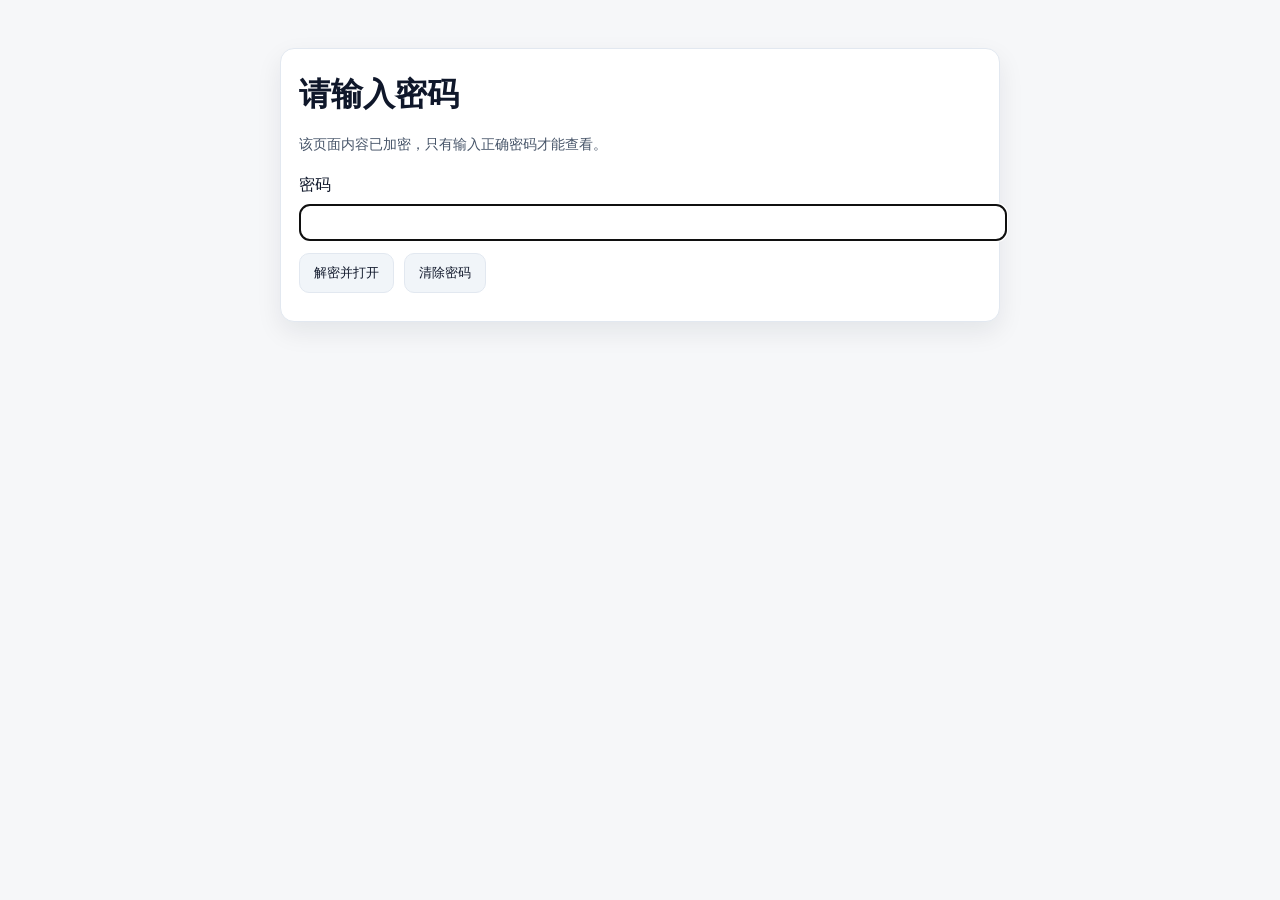
<file: index.html>
<!doctype html>
<html lang="zh-CN">
  <head>
    <meta charset="utf-8" />
    <meta name="viewport" content="width=device-width, initial-scale=1" />
    <title>用户文档</title>
    <style>
      :root { --bg: #f6f7f9; --card: #ffffff; --text: #0f172a; --muted: #475569; --border: #e2e8f0; --link: #2563eb; }
      body { margin: 0; background: var(--bg); color: var(--text); font-family: ui-sans-serif, system-ui, -apple-system, "Segoe UI", Roboto, "Helvetica Neue", Arial, "Noto Sans", "Liberation Sans", sans-serif; line-height: 1.7; }
      main { max-width: 720px; margin: 0 auto; padding: 48px 18px 80px; }
      .card { border: 1px solid var(--border); border-radius: 14px; padding: 18px; background: var(--card); box-shadow: 0 10px 26px rgba(15, 23, 42, 0.08); }
      label { display: block; margin-bottom: 6px; }
      input[type="password"] { width: 100%; padding: 10px 12px; border-radius: 10px; border: 1px solid var(--border); background: var(--card); color: var(--text); }
      button { margin-top: 12px; padding: 10px 14px; border-radius: 10px; border: 1px solid var(--border); background: #f1f5f9; color: var(--text); cursor: pointer; }
      .err { margin-top: 10px; color: #b91c1c; }
      .muted { color: var(--muted); font-size: 14px; }
      #unlock { display: none; }
      #loading { display: block; }
      .spinner { width: 18px; height: 18px; border: 2px solid var(--border); border-top-color: var(--link); border-radius: 50%; animation: spin 0.9s linear infinite; }
      @keyframes spin { to { transform: rotate(360deg); } }
    </style>
  </head>
  <body>
    <main>
      <div id="loading" class="card">
        <div style="display:flex; gap:10px; align-items:center;">
          <div class="spinner" aria-hidden="true"></div>
          <div>
            <div style="font-weight:700;">正在打开</div>
            <div class="muted">如果当前浏览器已保存密码，会自动解密。</div>
          </div>
        </div>
      </div>
      <div id="unlock" class="card">
        <h1 style="margin: 0 0 12px;">请输入密码</h1>
        <div class="muted">该页面内容已加密，只有输入正确密码才能查看。</div>
        <div style="height: 14px;"></div>
        <label for="pwd">密码</label>
        <input id="pwd" type="password" autocomplete="current-password" />
        <div style="display:flex; gap:10px; flex-wrap:wrap;">
          <button id="btn" type="button">解密并打开</button>
          <button id="logout" type="button">清除密码</button>
        </div>
        <div id="err" class="err" role="alert" aria-live="polite"></div>
      </div>
    </main>
    <script type="application/json" id="enc-meta">{"payloadB64":"jEhaqOAOjiu1A+tj0Jvh/zWDNK/wl9lA2ZY7osDMqxq51q8QvCNyTH9gUXPzsuSevBsTMvxIjzrd9Y6y8qqQhXO1RmKj32zvby8GD9RoTr6xEVg1u6Owmuye+IimpGZYLZZqCczARMl4127jR6XAvvO94yKS2skg0kp1iP8J3xS0akmerJfagQNnSr1dVG9Uqak+dvWjT872isn/eHHknHmYlenaC9Wfz+bGkx4yZbV9Ud4G777Ds5YlPdxTtz32/4VIgERc9siivLDOHUxlCILuqEpkZOQHeJ3jpTrItwcEwnLqLmr5jHor9ObPiS+rYtTXLZtDbRzMe1X31Y78k1pFPBrEFC0ww0TmKSXjjN2vAKFHt15Wex70G0Ze5Seod42/vPXMb7wYlghpUyUvdgCQCWikLMfb75WiWg0UYBRB07tRuyS/g4HXwehTsH6gbHu6OqVCSdU9/dJaVPhRsL1zURxMmw/CBSiNIyWbjNj4VxRUYsgsk60gL4SlgTLXHTE1Ey+LqF35NcSyYJe9jRpz38o1hT+JUAVyfvm/J9WMt446OHMZvlb9KNi6KwM6vZuG8uAVrrrKOO+V9xuSkVKLNLpEbHuKq+FUNcDCaASUP5/nzmIG3AzUEiHUBc05NUNE9JFW+VLnNwC+jhsbeu3U+ftnTVaxvSicL0At8mkc5P381E75ED+yM6BCZlwo9efAOhDklqf8o0Dq7n9x/tKeW+vjUmt1Lm4AQtOXknZQ5Vy5b4RuDoyltXRQ+h/ZGrxwPMLJANvTBILETikqZ+tW7s/l7AKsbeyjqnQMsMzJWKBCrPoeW1OY27R0YY6nwXANn6B1JrvrUiXIaYVgJvQjXsZkLj+yz9rUcXbq1XEHM66pHkjQ1FFZS5VyAgzmohJWnwLi0cgcCnEZEQe6NvXsH/5UfuWc4K+pmGfjOeCyl0/EuAgoPIsFWSWdxnv3IVBzZTnzG8Mz7HOsQ7mstZF9RpAJKL2nqcndBgIpulzaOLb2GFxfecZFD3gfTD4MW30Gpbuo6nRk/KB+aGSVeCy9c+Fbm7z20wZGn/GigaaadI/JmTVH3X4Ur6T/HhJpgXVoJ1zH1OqTZl2Kp+GYcM7ixMjMHXwZHb+GZdYljsYTmdx7XKD6/gLGnPh2OYOVJxrWcTIt8MA4u9f9ua/[base64]/TgYUzxlIebcY/Qx1LQihlyjYSMP5MOjtvM2d0iyUs6Vjdjp9CitPgALwV55R+n60Hp8TPZrtjeKEMF/[base64]/dVKJIl7v+mugXnMxjT85GG2CTH6QdXac1Zj2mAhPQDHNVsVI671N2lJe7lxS28MtxrI+r3mI8VWfzin0ZzZxeFpH9vr5vDdpUq37x6Tt0eDXRUBlif488y8TbOu9z2Nc14QxBTNovW/WYRpBaS2WyDGCy7DXRIYDcvu8NTLpUSmr7SFqUvu/nBDHumwf0mt4Ckmto7LEQfiLeX1N7BQSZeH9APLyt10zR/MXHucgQAlabpDwRB3Ek0CiDl1o8wgpbXC5RZuGSLq4nHYWf5FawjSE9+u/RSqLuE8UBCDqBcRksO413qqHpUrA/J3pOsKKb4quyL6k9dNBynYqPqQr8FPyYx6e51sG7iLS2BX8k6uzvKe5aYmQdL4HTxN/ZipdxvgxAABPRDqvv+Ag1f/FycuFaH/N9rRQaroDWiAMmU1f0It0c/B05VDTW4b62BuBJl6fgmfv2hCeIu3R8UMCHlbsqIZpAQdxzWVjEelJ2bwsVFivjCYLNtY7Yep8tH/cW+T+uZGTorDXEKAq4cGXSrlx+WEn8cPgNuOAwEXEuLw4mdxyGXZvNz6Y1u5Cbl6Z4ZALrefVOXkGtTCydmh0QT72wlPA202YLsb53zBic3ISuakKI5PcaMYrtMfNNuDYd6OLGMdk2QsCXCuOv7rAjDEZ1Ey1i29Wxs9XgteBie/lZCtvT0CH38JlRLzhGoV18gostJ/HItu00twbR9wDXuQdmUaUVsejGBZlCk82pNMaNNXD09Dae7kmRc/xCm7r0Dv2+PS4ILGpskr+CtJGgZHmOUGHZWmX6GgUcDUaitI+FtSIRyFfLgrVNp7r7lNUkrLxQK/QxgHUDGQ+U1lXL+Lu5qndPRpektGScob8rUw/E0AnUOZ/hDaAOv+aIfWEj+I/x+HtPD9ByX5Sg5bcitqdIkBrCNyoDeEjlfs3+HDHenJREhDDn+qZSZ7G299XcQYSRFPGsf3tXxgUoS7ZdaLFYjQYGiYecXc22yaLcT4ND9V6EPwy3pq2iBlhLHJ1RNxCTXWvRUj1m2vFCyLO2UNfdYp7qjX7NgS8OzsoZqvSDC0r1c1/Ma8spWkCaAz1Y6AQy++BX87v76v8uD2etHn4MjSPfxkzXkZ/mB7GxkWCdOKZFr0QDbRwFZ/Dac51Ud+7anDCOgnLaf3AuY/U24p2Flukaocx7FGnRACpyVcmQwXgav1/[base64]//nsUvE+C1GlR9VJmUfzEfWi7EhVE3KBtbjUF4jT5sjruj1pMoYIFrMDb3uEP5IVmjjmIwP0jnnDHJdaRH+v9LwJhIYZbdcei37X4vjMqGh9XzrqZ9RmklRLa5K0i1KLuguE+/oF/zilj+6hP2oAR75EVoUNuUJ46nrqQGsJYtqPREp8RkY84uVV7Bi79OmoS7uZBRuhEtCQw4Op1sPyPR8PfkQAndjmqdwHvhvdU/TsxixbW79iJ1y9gnlJPq76LIEanVExw+UcVTpA2/bV+1zbWxPednJlX5hwlS6xH4nGuqKcPgM9e2G+rYp29c2r93YUH6HulFo8oqOJbCQQleC8qhXXm5Qmqb7NJ/oEfmcql4YxfVtX4+SBtbPLf7BHT62sHXvkknFKIl3cZHwwW3nz8Fb4u39WBiq55V72SV3kvaUEoFLX0A8zj4HVeN80eIrq1N2w+exaNbO1DVSl6IJWczTQPv94tViJ+xcp6I3nLy6ASzTAaEsh/ZEmVslW4HiL4skrYygow6liax/UsYM7ga7D1pksiXAzbAildFAzso9dt+JAHQqFykUsVlX1dfyIP45fn/A4f2yXPfQeSdCYwUSXmcSQxZ/eH9WfC51SGH2+astaQI5dRLIXyVSuRkjW7JWctDgJDsRKTNoj4Kik9UlN1S4PD5WWvsD9qiJdt5cEU4mtER5Cp+QUYR/er8HaTu/PaT+sR6knxcVt5ULJb2KPauZJoFMYq8r2mDTjLF75GVivoj1OnnB1gj6DvPxVGRTJHozJbnJ9kbYAooVGZR/JqERHj+MdZZwtCNjS2d50A5SKWnrmRGRoAiwnJD01aRGikeHLMmzjhaqQgIugA/UZiB4fuANNop3CS9qGZ212Yyyxwc13mZHE3xT6mY8SSqKfWbdBopicV1/ZTlSO474F9tc19gqcJk5m9oSP+XELw23HlQm/n+c0hGVZVRqI1lPVUFKHJJW0nyVdsXp79MD54zCoZ4cHfAbhjaDnFbomhrUC0I/[base64]/R5A7pHA+gvAlNxxLDETZ3pI28VOxAo6nLdXzUcW6f+PfJe6gbYtdLFTlXch4JOLKOLew4M8+8EFHxmttpsGRcwWcWRNA0eVukLpiSpZlABGQK4FZvWW/eIOn9gnEInHFIKECyOxUO1BJeW6BeTTO8KNGt9QNWnTAEqjB8xlozEHsh8x3qGzfgAbF/PanHUjGxza9lN5i2o5870Bxor2SZOzkyE3uE07Gq/8SVZxb/iPjBEK5w5fqhCz6f63sa+k9EQ5i8Y+lTm3ysayMMzBdsQwj6ACH4KmbH9wPC0dgPsImpyEDIMLHTIK//J/cef6ua7i9G8mqVTYRtNK7Rjmn1BLWsFhH/[base64]/xFW7zbjciQPKTFF76kGE6fLO9DfHezC901HB0PHLP7WOGh/uB3rlP4JAoazrTc9HfCQap32td+tttmEGn+SkNSIaGCTvdyYDURmDLfA857uv2t/J2WbhofJXhbbBmebhWCRGRLOpR33bzl82bxiHSYz+toG9VE0Qh12FDydn4DAvln9bgJEZzRa27PA6fLVwdD9tRhhhN4yKtMv6iWMQqVvmmguLxUEo1WSIQyNCyHBqbmZTVxdthLjxElXFvGpuVnWU73qfobQP6XBE0IuC+mtTgYWzZovYJgxHd6/6eB+ai+MN94rwEVQURRwTXtw5mWk6/iwJ5pMpavBOqQ2Jdmk0OlAJSUK3cI2ig8xfBNb2HkRY6WZquo1mYXwAVAfJ7RtWVEt/yj/blq+71mIbe/KFPQeA8QVFq13h1j9w/KspnhkN1md9d6Lg6dKu0gZ5NTNSwo9E9wvPE9UumxVKFeGk8JB6et57mxD3wk/YbZk2sj1xiaG0WJVhPl5eHX0xNXGd7csD9oC5EcAhPH72dF2DP4KDIsCYO9heIV3MHlIyk+LvHKI1OqOmg3dR1qBz+DP6qka+LKUPyDeEv/UJDTmnSGFQqhofgCOZ5fQPxhpaAjRCDwSk3uUblGULxYJYjg6GPN0GVy9QShcIhH/QvGwCk646wFggiZv4O7kUG48vW6WwN5fYg1d6SG3pgHOpJ4VzutQOyOpklVcnldION1nOenMLOuOT+poTJl+B3iqL2fMtRgZnxXKU9SAunakQz9RXh4Wc62McJ8Iodk+TNXQW6JShqBuJKoJl8k4y+tegm4I4a1i1U/WBwS9PXYhzT0BIFXPX1kKSGjYB34WCG2R4lNMMrGVwrDTXWw4I+umQ+Ysi/BozSNU/pVMR3fIo55pElzabI0li+F2ORc02hG5kTW8uayaZGoeihkabDvwOJccazLvA1BFSGeNzPCz4xC9zA0mN3sGhRlSuoYMbIOm+1b3uY6ZBuyvgNxgtNOKuraMy0Im9P/Ms2Z9FURI5Vm2u7w80AZz5dHm90dYfQN2IJhHsl1EvtwdBEzAov8kDnfLsSiVLHyBUG82oi2Eb5svIsHqNkbzNOFKShmsUWrPB4g7DUcm9JHrUAO1KrBgJgPhUF9rDFq925lK/J3Yudvdrg5AL3XlXCCAll2VtNi4ennewSigPEUOUKofzMJMuCFBlFp2wXnsxKmM6Iv/WORQXHEC868mT9RDQKoA3r+ToAkG5hc7pLQxCG9WHZyavmQakiGgGjd4e9DYA16bbRXfzdkddjYwBntL1P99p+o8UGt4pstCoGfTQr8U3V/2CUHq4lUFEGsrE3rHjOxqnW0pl6kHKi5FQ6Si65ezKaeYzhUxqfF9d0Y1ZWidNKVztCGq5zUO+w9qEV8dlAZzRvJscbxJD291mVN40r5+reL9JtOKI0UYBNLz8FOk4962+F4tmdSh+Kq7ckyXsunkwq7ESOzI5igIJtyP3QlRaawCY/VpY0wcS7ZB5J9vGe56JKjxtrTwKeuShjiJHkBneRoRzaI2YI3a6LZ9PzujqgX1R0cNv+yo0lJiBk1EB7NkmevmkvcceZv72fMWnfYrno+M8ilvNQh+XhkdW6UTvUxxzr0L2vC7NxfJ6qsd5ekWVIuXTqdtH/svphAHXPL3PHSetMfsIgYF32kz98D0jZQITIbTTXExlXDFxu6rRgVeLdNM7uEhO/[base64]/xzGkD6CZNFfzrbxSh2iQ1E1co7pxKQNG4Xva8E+WwS+oW9byif6byrwt5I6BFXS+SbJdI3N9orbnEPWNGKv65f1YFy///G+2GwsFaRiq7whsIaw07baBElyF96bU3S/vs1pKWlwP7m6z6Ojf9BRr/JrfdJNcMMuV1wUYZLh19RVUY8AYwSQqqq2FdnART7/B1EVAXIY1faPuYuumCovp5rNlYCeAwuK4wwbWxoXHH0c18/ZWh1BN3F7Jam0eIfFSZMPTDTUza02mS3xYTs/5G6AYrk2vrJ6zrjBdaT/TCNKBa90MCvpWxiSxv81/[base64]/yH9MQhmKBxmAnGdERPmwZ4dAgvkgs7oYz01tNOSusilvxOueY6fzde1Y/N2uIsU56HYTgNn8LvPCOdoE+60nH/9Bwx5CLprvYpP+o5W3cvGKvN//[base64]/25gEpO0leJIN/KFu5yIwZ13ELvsd7S2OlAYSM1mWpSuvR1QVx6Amd121Xu/3VFTTo0L9U4dU/+EoPGxZC+XG5s+xL0y/dLgHzjCbW83kGbX23lwmOU/rhGGRJsYWKScTSdF73vjAZfZktV0UMMSGqzwqhzfs1Gw4vy6yYNONV/yM8+jAHKNI+segwtc3FDSckJa3QhHfQ0v727rB9pFbfw2oHiv9VGhBhwoONzB5XdPI5jPhxmc6fRnTclrrU9YnZTdxPGE1l1DBFdT0GKU/[base64]/uma1Qf5OX4wu5R4w1+MrgucDfFX0/jIwW+HDEIY26GoOnU3j1K9pZJ5NxSKMWOZyZUJhjZxrz4gPOWuAWcY48XlXBrXL1pF994l8LVWo17OYNxcmKlS+NVyUdl/a1EeVeZAdoOvHc9hXsELeW/GC/JLTQPlMm3MmYmnN/7zn3RcE9FZmrENi4JjD/x6xLK2B5K+qPSdll+JCCNLdHuqaK+lwSsxHmkmt8nyojTRZQiV4UroP0viVUxWcUEBIj8ch/2jJo4BWdtFvuKeHE/K4ga7VjwUcCNMH3BZisdwT/SDpDDsnlHwIzbhNd0Bp/lGj+/quYtGgagaAxIMt/vczIVXUq0Nozb2pzuPrSC8bswyq76ZjUKosPtPgj4lv7zxK4zu704xenanRh08A3yk8xUj5EAYVoy02yKBURRmGcLwdgs44oPppXj2yvBeDmXy9b/c2guoLCDpXkVHr7l0EtqejvhLAEWz5E6aA3hMk3KP5TbbXrWda5xFNAgxfcRSb4UxCFY1A/l7fjftt4PbblmMHix2vFweyYPMzLdwPS3ycGlR8yqofgYEPQbcH/eATgvOpXKCtHqnio5UuTVm2efg2TMhCT/xE1LxA9PIpilrtnS+0lI+FexeCGRwhwYj6UWu/PVkpSZJAoeEpVeH4o14sD/[base64]/UdZ/T2uoLFDWUqTtrbqKmLKXGu0UGVArNnlgtx414n4T2Fpk1jImeCz/0O0kc0assrJDLr1HSoX65WVb6LhN4UT2SveiESHP6VzEflyhd/rqPbMOY8bmJxOxGuk2sh2QFOrkfSkVLuy8Vl2DSe7kqxltaHIC9Z7/roekP/ge1FEG2y531srvGXTUFEAZ0Y+lH6w1yOZvDbrgRTS/MG4W1akfuUB3WOHdMjQX+EEesVPlQqFr1cpguHHtO9qw+p3H0NjTZMN66T955D6DDyvk4twM+XmLA7/bHrYiwjfYGZ26Gx846dAfWoSHORnE6qZ63cUmwXpqwgynM7FMP/8gPIKUS0W6LihEFV392RkrVdZIRXYQLRQJ8sbfoT8/DNMyhbOYFlxu+k1I9ahPyAChRW/auJaV/+hSq+I4YuJqzLEeudYIhTWN2k4TD1AuQO8fDLHp3votIigDTtHt2xawQX5pvWeU/DzL0VdaESPYvaNkFMd7egQFMrZ+VgoZhbAF9ZQzk0zxz3oUtSDrR6GFYn5Q//f0pDAoyPSoQ3ieJlrTr8zcjHCfvU1WZ1dNdrCLnaCXjurtOfANJadLg2goBgvJB04pQFAm51waahcK+++EN3YYH9FNn8vVpnpYCEKXvDMiAoDDJwRBe2xCcfBdxD1MjYWefiWTPO6Jv1idrJ7tePtxOjBBC48dpnCuuRqa5RT5ylPYhy+ZdYqH7KvcgMq00WbS2cLI/H2DAoUYpx1tIf+XzdQ3R17TklZWEBD+rC/WA+06rvRa/[base64]/EwqhzJToZD5PDCpE/jWUoDFUGVEPpEXm7VvA2lfS64msRFZrRqHfVcI8IlESdFmft7InhMl5lhVN497DWf3r0RdkhJiym0cTunbzVPuT1Q+WtB/Olvq6WaOArqaFUUHoMqjn2WT3Td7Qa9fakA9XFrkThWSFXxMyEURgtkcBWudysY9wQbOxwQLrMJ+9NQfYhyQY+QsZrodqj+Xf2nyYPuxDfuqfehDc6VQ6Tq9AWSJKTiMIVPvMOUWws+WIsOdPx0FOTYzRUQIOtYeO7yaW4qEvSB+1nbQEzPookvO71gGEWQbx/SWfpAQme3AISbczyBZHfpC4O8kf2TI7+nT9A9IVfLyj6NTI7ul86lnOJJLbU6hXIjNqDU+nuLKNICTTBI/jkYbV9K6FKaCObEr7SSAccn8+BWPKGjhLBoJd2d8idx08A1t5/R2RaD689uRe9DwjXS/ksVEM9nK/eU1uowoW0KebL/PTuwU4ArLmbGTO7+b5DD/[base64]/K5ccB49MMA4OTUksm3nAcjDDCrBkrEOuGmvno7bn3OI5njMdXDE8F8og5ezN+EVxv8MvX+zZO1BgNxEpl8aoB3V8sNJSTy9McdCWqsqsUU4rCZYvV7g9R7JpS7EkSuVf83uSxm6pf1z6LES5VRtijIqbIQYwWfZQF/LesUKSRCQ/XnBUl2ZW2KfvgZ0H1E/vX/pGAerQyQKYsA6qosrAg7vi4GqlmwRAuKTJgJ+KVWWjoNKZBCF4/VTAPPy6y8OrJyQndj9WHDSpYDESD5HJMc0goBBIDeXes4kkWxveTS2aQ26Dcs64/1v9qKZYiW8M79z+XoXB+vR2+OZBuadJ88evOYe2/RHqOKgGu5IqXIThG/CqLkFWJo2Py1/+IPBKPaj8k+u2vGaZYcWqdm5OstFU0quzptnMtYDOCD4NPoTNO0BGBE/Ogo5dhFk67p8vogC0cmkP+CTdegoWvDTcOfDPmxNU84/JpUhWn0nq0HLl78Xg4naidToI5DC84XFc+dLcUBpT1zhC/wj0E71Iy3mZ9eDefZrPEMFDfeq+jfyriHxaNH3JLIAq7q0iRjzd3CILfLhZFvVEKH/nUBVbPTDQ+S68r5MKCPQIGUrK0ov+t9ib4Bt2H4HdyrlB71rTxxx1y+pc7GI9a4g2tn26CazdepHxKgOulILan6U9CDYRYzxltH9at5D0alo8zCvRE+Y3Sjp8yz37MAVwc148QufNBoB3i/7YA9DalY/QOysnv0MCaRRgLapR1apxxcRk0e2SEB+ugUIZeC2hv+j3Bo2/cvqu3m77U5g8n0mzjm3Q7zY9Asuab5biRvPN/Z0VTWxDnd/Rf0KDaYZEN8vgKNBS5+YsfOSUxkWPHjV94NkVWSD6KwTGLnaNa+1TIZ5ChU9jEkKDhbNDKhDBP6snKKMEUETB9Z+pSAXuHVvLo5XwhDiBGLnmU1owBaVPNmZQ3BP/vzTfJ1rfs5XeWCme/jd2/UHZEMNs71xEVUiIXNPjD6qHnruR3kNjNxkHUGLUEheJBxm30Pz5Dzpv0eO3aLb80RF/gUKuIAq8tcWsRpnFDdqxoWzVlNSp49WBsbNRpAAvQqEP+pAc9lfVfBQn5Q7S3tiNJH9U5IHwz86di03ttoZNjjWAu5P45whDkZ0zh+0AO4MeGsmnFsELmb/xwrUbW1c/W7DKVy2Fhl17CIh53BIm0P2aq+UJbamO9dacdoXcQV4wlMgeMNwtfSmh3KsXL3BabfsBvMFL9kC3RH99PPKTbCEe8zjEn/ftaDTxzSFtSTpG7mSEApEXpPAJk/CSIkboZMointko4oZ8/tWMDNVwouTP4dacGVtBxrdM+RbubGBXTJbLOEZw8DLlAY8p7ctOMIGiRD2X7E+KFt/7g2+vEyV9RFZzztOWxaz+zlLIKdtQSjYkD1af4fcyGPdk1eNwq10ZC9qY4tEsAjFJQqIPet/[base64]/ik4Hq6u/xj2n/bhRBUliwE6XU50/0ZjuMl8ZhnOjwNZzXnG1uyAy1pK35ojPdNBhNZCsPSuSO5GVcKNzkVBOv2ft45CWm1H2CVe0ycGew/LbK2exwaB99VbmLbZAjVZlKaFIXt7mGfAkPn7ukhDnrzj1sIrrYS6Se91qfWxnzC8bWj5jxKsmKk3HMCT6aJXw6URpLcOAT2X2kkbYjfe4EvQig1ohfIV2PA7UzF30MLezUnlYOzhJLKL0osTFHJQuCmN3qFjQ28Gj4gWQgzfXVdf6iabA4cxrMpu7evv/ziWHaYWrdKaMhp5alUY3/6NmddDlfF92Zgfzksi1Iz7KPnu0zPs7rFZKmmcTc9l0PJMPV0EgLvgbD5IdhvENRAR6/DGtOHm7jKlYToQdgRYFDWL645O+thwzVl3diLwqlgdcijhCHtECpnfkdcQBiRVrRpMdpfQmGl3yj+hh9LwJjLvOPEl603Ogmk9NRJSvyVmJybX9WLUTtoQmc/5adrN+ASzKsyQg6HaeoDizCH6btwLKA12MniZFqlZL97DX4s6kgkc2R+dsc5XwkRQjGkUwraIxk+EENJfzm9vq+CRDeZHDtczWxR49QZVcOcD1qqLrTacJ564QFXJqBHLlp5jxC/V9mWBu2zNrnrUftzWOfW6nf7LCJTH6pLc8CjfzcRht8oQPp5bBp9yxBkyeNk/YuVAWCHYNXz8iilCJRvQho8O68PEMTztwPkCFkn5p8owvTTSO06nyC/SpjDSn3XwsxSqb8YHJ26JZdewKIprWkVaw7wHuMCnJSg4q2+yNzyeEgli5mgRwnVsajUKuUwGvWwpyc6oxCFtDVmKomunkv5mGh0OpfCV7DuPfzkv8jrJZ/i+yL88UVXjqUl24OVccjcPipmSoyXozJtoECaLLWjALSujq1aQbz9pm7BBItX5qF14M+8SI6TV2Mb7enMqygs9LK5ZUqD+/Z/2eYZoJGoXNk/Mun4C0Im3E+b8Yc41FKnAj8woWck3dHknNHuzAfLYFzu7ZqDxkD2mT6QdWYwsI8eR8Y+pgluXh9YK4owYeI9DYukdmmo0tmGfi2ubSFM1XnAukT/yME1xxc4gurNCLTNFaafr+KFp7nSJk/afKEd2eDHLHD8yp3LckQzd0UuCAd3Agdser+3goPcvsFZ+5gyUnSOIpKnzjHTdPXFRByxU1L/8ji1DkOoZisxhTbv2bwW4fIlOiKNfTjuLjhdaMHAzGecOgVy2qAXWITdOF3mBx3wAEnw6YeY042VWeTjrenkAwZXdSy1qLFcHqXxnEQ1O3hLYnlSIOcU/LiI6y2DU9eKlHnCo+//JlMJhPrRd1hYjy1e5JPiuKbrI96t1LDeAaU5rY0NDX5eKKSN537dgRaf/seMXYxR6LUCfJqJ0JklGH6yWpo5gSUT7wCTlu2jXCZB697OM1yUgjP2bzdJi2qwdFspaHictNTpqdXjv2t6RvPmf/vF6Xp8cw935MaoaYU9o8Q3JMz9cvE23Tvefdb3qwEnTViIrfNDfL0O6moVBU9lQOScQiH5Lc2YLfZ4IhAJB2DV7kTaYeMpLq6JW905Xr3NBLrKtX5MGvNmjIzV2BqekXaO038lzWjIXGmEbPv58w9hrgtjhYkYRuLI6c5JmNo//iI53+P0rC+4O2KwjqOW6IEeLsHfRmOG9J/UdFdIxfJrnZcq3H5WXbzab3hIUREN9zYlVEtQfZ0pSDlnNmdQxHX6KdDWdZ4+JzacLsd0aK2+GAIhExsHXhBijvecF3FJ6a8i395nVlJk4lsdHJ4PzuFoKvhvAR7LhbGEfmUb+IO1ORvug4Kv9yB1jTLwyJ0eaFBRU1SvB6CR1TM17wyChwPD0KoH5Fm9tIL/Q+pcheqObbNavSfJvfvj2RctXoVAdTyGL1tpMk032VQcECSijrP4V6jZfCE3UMWVwTvLS2GFL3xysmm4HSGU6Mq8Z3Dbz83kdF2hKnHOjgzaBA9ZTWIpioBFPvvmYSY9KbajC+jN5mbA/2JHNMI91BFcBIMq+O+rymCEKjSn35mXLjk6gRUtSzPthpTolv7v3KPv5486GTGvEMa1U84p2FQvoLclcldb6sBrDbmdPmf0xGPpDAq+u/G3oJPcQtNa5DLdmDbKaImbIft8XA3HddFZOWorcOCpPSIJ+XhifOeyeJNwpEpQnDhsWF9NTXdGxEmoXpbGFX3dMhMjAvfM236+fhREe8SvSWQty2kwo4tTer0SVbGVZysmgMuWdT9s3msENfTYKnFcmwwasn3td6s/WtkwHQ8GM/z9OAMTFR2AOF84sOj+RXoQ/9Ces0bQBuXL6jnH/1xZt3wlI7WOejySpSjgDGA/5ltEUl13qZGm4aw+CAkC7x++YWnL2nMK+6K2YYAPpNePjDbaKMHFT2VsQ1PFhhadtcYBYMJkAYbgGcCKcqT397oKwKwctyz7w924qUWPU/4hotxLyQMWUSmuqX6MJAamXP5zCBeIcjFQ8ZzN1FGrDmkyV36u9CJ4FHjCWGFMuXXqqe9XWutG/tFzk7Twef4KL7NV02BVonjdDySNtxkhgTYKw8xCEVsdKCTD2Vb1ZbtD4dPsLQJG6UIrfEFnSX0vPEyE1YIA9iueV18q5w0vmjLk0sZ0A9kYONSUsZy0QDqfzRFjQ7MNL7g2RqdSDIbxyIe8h2t0+pv0elvcwqOiYF/sj5NmC/KLCcN5ZJsH8yINyVKeEx5fi0WUbKbr7qhMjZowBg8Zc41uDxFgSoRsSDOMy8lmwOT7sDA7xaJ54HLCB/v6S0cxwlGtrjDWfqrEFDQos8MqYgplnqa1VzLv6DsZDWx+/sj6X5nvlesWhWZ6RRZFLmTEFWhK0w5naJfqkuv7xdSkghE217RGhwk19gwtq3tGtyVjU0/gfBCazDzFMRhKpTcseCTRJku1Phlefv/xwRr+CouHk6M/P6cs8RSfAc1NZ+6EpBgzwLzRGwOA73iJ73TaJ7LftK9lpU5TMetjQrdXcOevLgXXBaptd22Qcd27lzoCLODZneU0dHuTTK0LcLku/m1frbY7KNiGg+1cdg5EMR2RggiAXGmv4lxlDwAfNyA/OqWPC+v3hlsg86yoYT10neRtNqFyJrqhtvgBQIhvTreqkGO071ROOQyy+UQfMGd25VRpQ8JYXubnSeaifU8C01Qu+syaafNfsX9jHTIt8PWFEcQ7V93EGIgxibgHQeCVCYTsuvZKq/NQP4bRSvV7xcoKmSLvG9GuQYm6cOwEyDRdRy99ZSHMDUsHrkEpRjLC3VdCzo8qLLuOJt8vZv1GE+Zhj4BVMJnKzjzKwbx5ngOrH4tCYGa897d0XnGlc6v+GtaGZCQJFZ2YRDMGnjI5KwSp5lsXprkch8dHOuSmm/ei7tE9yLg/lNwtPaTBUQbp84I534zRzFIWOSKT6W/NESN53EWM4z31YM6GmcDtj48EpEDOuLZm7jMWPL7WJI2pEkGjdR8fobgy2jOmyiqgQXjeMOLvUc0x78trvM9oQSag0swe0yOkmoh1W2Ez/Hi2/TtNp9jarFVpOTG+4GJrWcFu5hogcJfP6ZjFjbdPLGw8ivJ1oNgzitRgpyjvKx8GyXopXzkMCbWZsgBU0lqrhiNLDyjJlmdxDqbNG/cFGKKuF2zOJL/Nnl9ozpDEpzToeLQFD6cRHIaDDTXwfzAiTjPnAjTJLkZ3VDaM9mZKQwItpMhkQMXwireFlHTCIs/TmsQrRAQbpavTlV3yfJt7gAyrJe1zghN1Td76Fv2qS2xEzVwWEtruZwT5tNSeQoDUOE1oLVGj743dzZ/R97sGrj4vgyM3/V1puJynswrOcvg30cvKpdZjLD5r7raN0Bj1RoYy2ed7eEtDHeDjx3SZtd4Ji8mR4XOb9W5YOCUjwAg9b+gHTkCw","saltB64":"Cx7FfKGypyfwNjuKpmuLBw==","ivB64":"WD9pzANz/BRbSSk/","iterations":200000}</script>
    <script>
      const meta = JSON.parse(document.getElementById("enc-meta").textContent);
      const dec = (b64) => Uint8Array.from(atob(b64), c => c.charCodeAt(0));
      const STORAGE_KEY = "users_docs_site_password";
      const STORAGE_TTL_MS = 90 * 24 * 60 * 60 * 1000;
      function saveCachedPassword(pwd) {
        localStorage.setItem(STORAGE_KEY, JSON.stringify({
          password: pwd,
          expiresAt: Date.now() + STORAGE_TTL_MS,
        }));
      }
      function clearCachedPassword() {
        localStorage.removeItem(STORAGE_KEY);
      }
      function loadCachedPassword() {
        const raw = localStorage.getItem(STORAGE_KEY);
        if (!raw) return null;
        try {
          const cached = JSON.parse(raw);
          if (!cached || typeof cached.password !== "string" || typeof cached.expiresAt !== "number") {
            clearCachedPassword();
            return null;
          }
          if (Date.now() >= cached.expiresAt) {
            clearCachedPassword();
            return null;
          }
          return cached.password;
        } catch (e) {
          clearCachedPassword();
          return null;
        }
      }
      async function deriveKey(password, salt, iterations) {
        const enc = new TextEncoder();
        const baseKey = await crypto.subtle.importKey("raw", enc.encode(password), "PBKDF2", false, ["deriveKey"]);
        return crypto.subtle.deriveKey(
          { name: "PBKDF2", hash: "SHA-256", salt, iterations },
          baseKey,
          { name: "AES-GCM", length: 256 },
          false,
          ["decrypt"]
        );
      }
      async function decryptAndOpen(pwd) {
        const err = document.getElementById("err");
        err.textContent = "";
        if (!pwd) { err.textContent = "请输入密码。"; return; }
        try {
          const salt = dec(meta.saltB64);
          const iv = dec(meta.ivB64);
          const payload = dec(meta.payloadB64);
          const key = await deriveKey(pwd, salt, meta.iterations);
          const plain = await crypto.subtle.decrypt({ name: "AES-GCM", iv }, key, payload);
          const html = new TextDecoder().decode(new Uint8Array(plain));
          saveCachedPassword(pwd);
          document.open();
          document.write(html);
          document.close();
        } catch (e) {
          clearCachedPassword();
          document.getElementById("loading").style.display = "none";
          document.getElementById("unlock").style.display = "block";
          err.textContent = "密码错误，或文件已损坏。";
        }
      }
      function logout() {
        clearCachedPassword();
        location.reload();
      }
      document.getElementById("logout").addEventListener("click", logout);
      document.getElementById("btn").addEventListener("click", () => decryptAndOpen(document.getElementById("pwd").value));
      document.getElementById("pwd").addEventListener("keydown", (e) => {
        if (e.key === "Enter") decryptAndOpen(document.getElementById("pwd").value);
      });
      function showUnlock() {
        document.getElementById("loading").style.display = "none";
        document.getElementById("unlock").style.display = "block";
        document.getElementById("pwd").focus();
      }
      const cached = loadCachedPassword();
      if (cached) decryptAndOpen(cached);
      else showUnlock();
    </script>
  </body>
</html>
</file>
